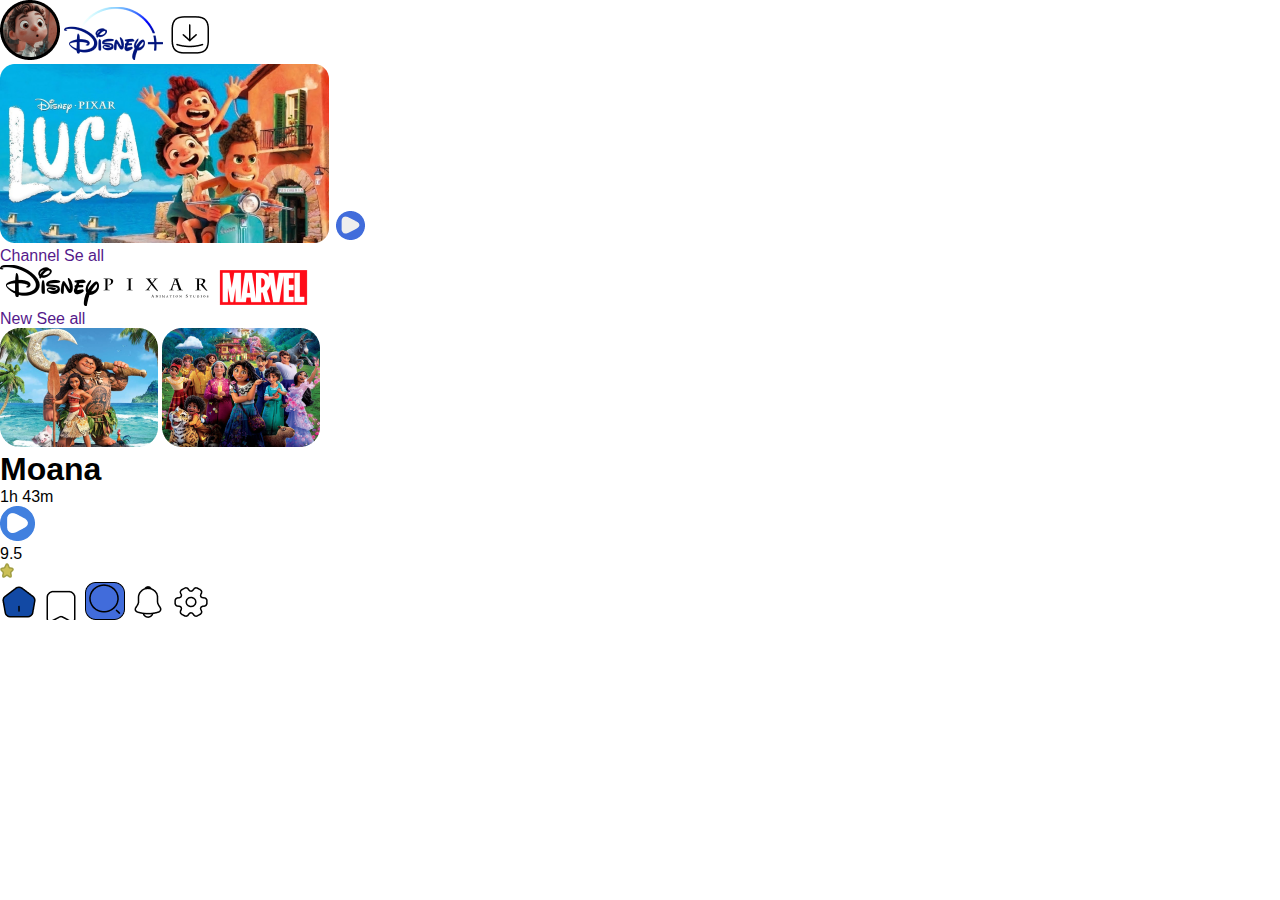
<file: index.html>
<!DOCTYPE html>
<html lang="pt-br">
<head>
    <meta charset="UTF-8">
    <meta http-equiv="X-UA-Compatible" content="IE=edge">
    <meta name="viewport" content="width=device-width, initial-scale=1.0">
    <link rel="stylesheet" href="style.css">
    <title>Luca</title>
</head>
<body class="cor-fundo">

<header class="cor-fundo">
    <div id="header">
        <a href=""><img src="./images/profile.png" alt=""></a>
        <a href=""><img src="./images/disney.png" alt=""></a>
        <a href=""><img src="./images/receivesquare.png" alt=""></a>
    </div>
</header>

    <section class="cor-fundo">
        <div id="banner-filme">
            <img src="./images/banner-luca.png" alt="">
            <a href=""><img class="play-banner" src="./images/play-banner.png" alt=""></a>
        </div>
    </section>

    <section class="cor-fundo">
        <div class="plataformas">
            <a href="">Channel</a>
            <a href="">Se all</a>
        </div>
        <div class="container">
            <a href=""><img src="./images/disney-plataformas.png" alt=""></a>
            <a href=""><img src="./images/pixar.png" alt=""></a>
            <a href=""><img src="./images/marvel.png" alt=""></a>
        </div>
    </section>

    <section class="cor-fundo">
        <div class="plataformas">
            <a href="">New</a>
            <a href="">See all</a>
        </div>
            <div class="container">
                <a href=""><img src="./images/moana.png" alt=""></a>
                <a href=""><img src="./images/encanto.png" alt=""></a>
            </div>


            
            <div class="filme-minuto">
                <h1>Moana</h1>

                                    <div class="center-filme">
                <p>1h 43m</p>
            
            <div class="play-filme"><img src="./images/play-filmes.png" alt=""></div>

           
                <p>9.5</p>
                <img class="estrela" src="./images/estrela.png" alt="">
            
                                    </div>
            </div>
    </section>


    <footer>
        <div class="footer-images">
            <img src="./images/home.png" alt="">
            <img src="./images/archive.png" alt="">
            <img src="./images/searchnormal1.png" alt="">
            <img src="./images/notification.png" alt="">
            <img src="./images/setting2.png" alt="">
        </div>
    </footer>

</body>
</html>
</file>
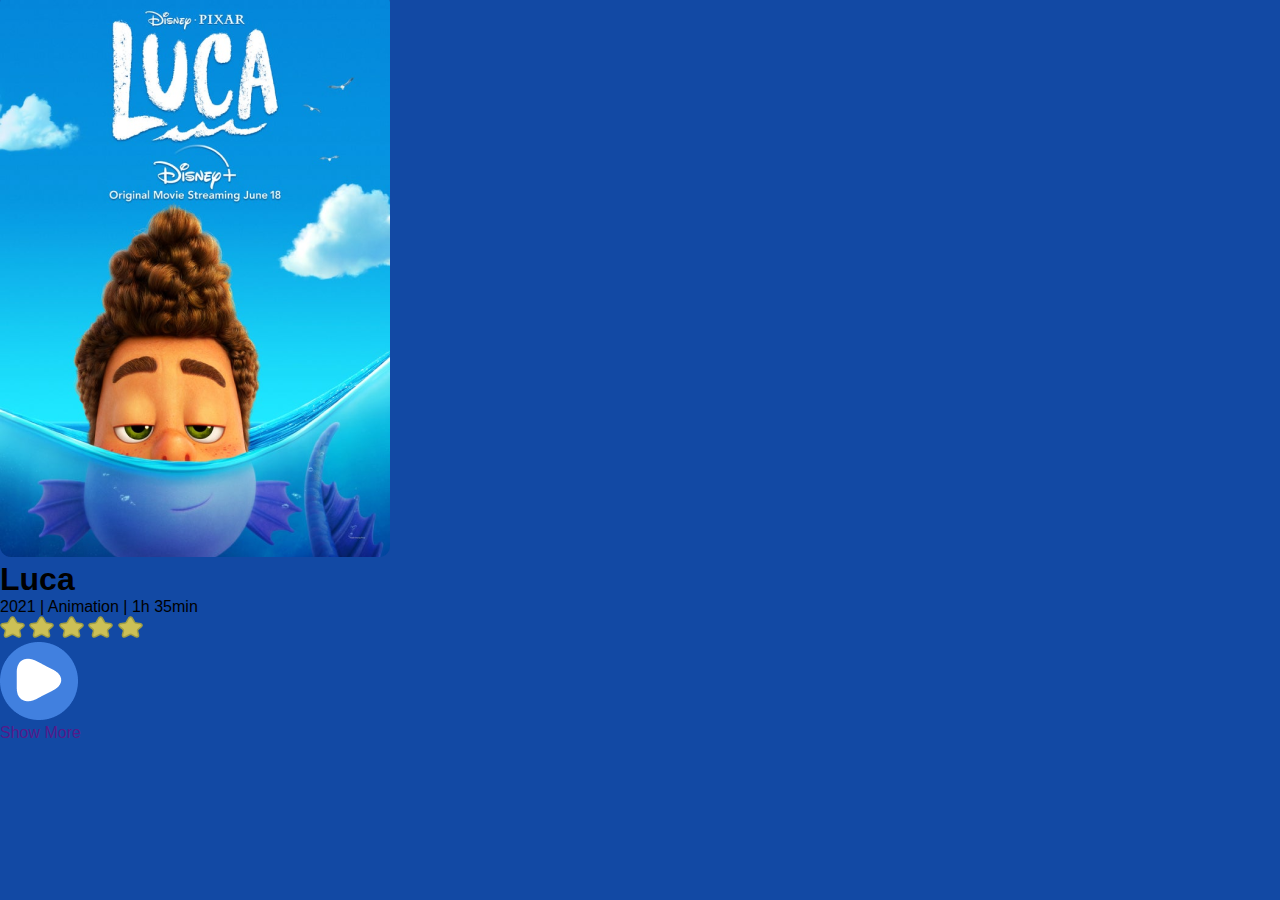
<file: luca.html>
<!DOCTYPE html>
<html lang="pt-br">
<head>
    <meta charset="UTF-8">
    <meta http-equiv="X-UA-Compatible" content="IE=edge">
    <meta name="viewport" content="width=device-width, initial-scale=1.0">
    <link rel="stylesheet" href="luca.css">
    <title>Luca</title>
</head>
<body>
    <div class="display">
        <img src="./images/display-luca.png" alt="">
    </div>
    
    <div class="nome-filme"><h1>Luca</h1></div>
    <div class="specifications"><p>2021 | Animation | 1h 35min</p></div>
        <div class="assessments">
            <img src="/images/Vector.png" alt="">
            <img src="/images/Vector.png" alt="">
            <img src="/images/Vector.png" alt="">
            <img src="/images/Vector.png" alt="">
            <img src="/images/Vector.png" alt="">
        </div>
    <div class="play-button"><a href=""><img src="./images/play.png" alt=""></a></div>
    <div class="saiba-mais"><a href="">Show More</a></div>
</body>
</html>
</file>
<file: style.css>
* {
    margin: 0;
    padding: 0;
    list-style: none;
    text-decoration: none;
    
    @import url('https://fonts.googleapis.com/css2?family=Inter:wght@100&display=swap');
    font-family: 'Inter', sans-serif;
}

@media(max-width: 650px){
    .cor-fundo{
        background-color: #EEEEEE;
    }
    #header{
        display: flex;
        justify-content: space-around;
        margin-top: 10px;
        
    }
    #header :nth-child(3){width: 60px;}

    #banner-filme{
        display: flex;
        justify-content: center;
        margin-top: 50px;
    }
    .play-banner{
        position: absolute;
        top: 245px;
        left: 42%;
        width: 12%;
    }
    .plataformas {
        display: flex;
        justify-content: space-between;
        margin: 20px 24px 24px;
    }
    .plataformas a{color: black;}

    .container{
        margin-top: 40px;
        display: flex;
        justify-content: space-around;
    }
    .filme-minuto{
        
        text-align: left;
        margin-top: 10px;
        margin-left: 20px;
        text-align: 12px;
    }
    .filme-minuto p{
        margin-top: 15px;
    }
    .play-filme{
       /* margin-left: 35%;
       margin-top: -20px; */

    }
    .center-filme{
        display: flex;
        justify-content: center;
    }
    .estrela{
        width: 30px;
        height: 30px;
        
    }
    .footer-images{
        padding: 10px;
        background-color: #FFFFFF;
        display: flex;
        justify-content: space-around;
        align-items: center;
    }
}
</file>
<file: luca.css>
* {
    margin: 0;
    padding: 0;
    list-style: none;
    text-decoration: none;
    background-color: #1249A4;
    @import url('https://fonts.googleapis.com/css2?family=Inter:wght@100&display=swap');
    font-family: 'Inter', sans-serif;
}

@media(max-width: 650px){
    .display img{width: 100%;height: 70vh;cursor: pointer;}
    .nome-filme{text-align: center;color: #FFFFFF;font-weight: bold;}
    .specifications{color: #FFFFFF;font-size: 16px;text-align: center;margin-top: 10px;}
    .assessments{display: flex;justify-content: center;margin-top: 10px;}
    .assessments img{width: 3vh;}
    .play-button{display: flex;justify-content: center;margin-top: 10px;}
    .play-button a{width: 15%;}
    .saiba-mais a{color: #FFFFFF;display: flex;justify-content: center;margin-top: 10px;}
}
</file>
